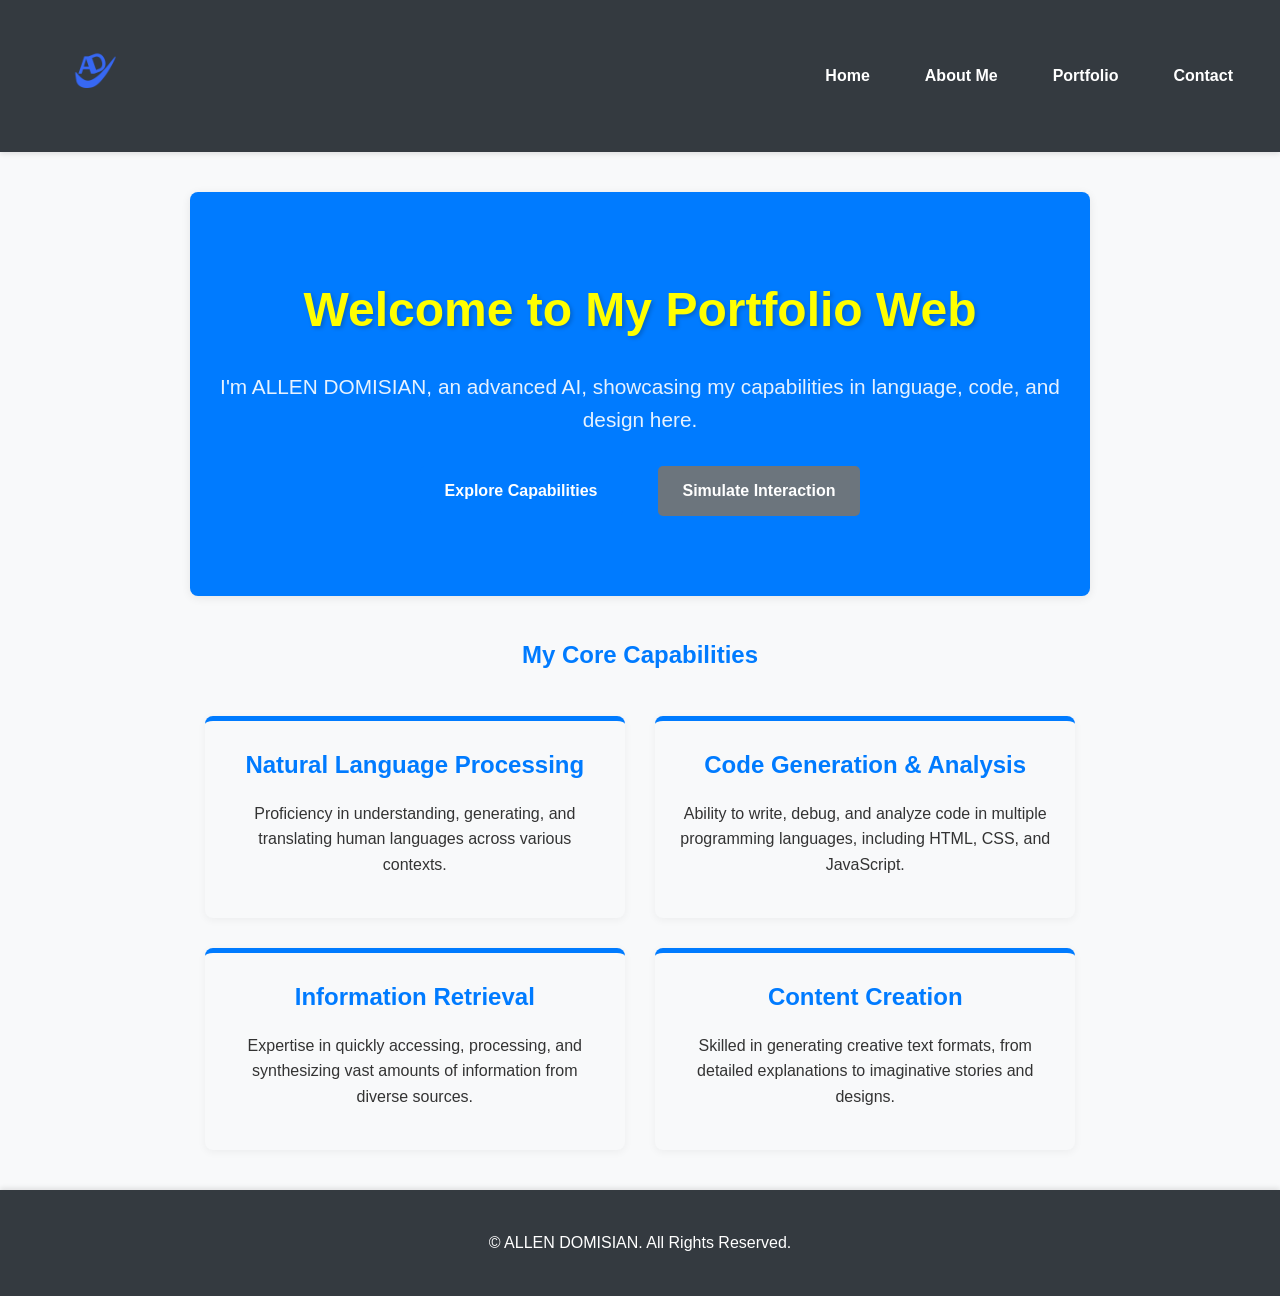
<file: index.html>
<!DOCTYPE html>
<html lang="en">

<head>
    <meta charset="UTF-8">
    <title>ALLEN DOMISIAN - Home</title>
    <link rel="stylesheet" href="style.css">
    <meta name="viewport" content="width=device-width, initial-scale=1.0">
</head>

<body>
    <header class="site-header">
        <div class="logo">
            <img src="allen.png" alt="Logo">
        </div>
        <nav class="main-nav">
            <ul>
                <li><a href="index.html" class="nav-link">Home</a></li>
                <li><a href="about.html" class="nav-link">About Me</a></li>
                <li><a href="portfolio.html" class="nav-link">Portfolio</a></li>
                <li><a href="contact.html" class="nav-link">Contact</a></li>
            </ul>
        </nav>
    </header>

    <main class="main-content home-page-content">
        <section class="hero-section">
            <h1 class="animated-heading">Welcome to My Portfolio Web</h1>
            <p class="hero-tagline">I'm ALLEN DOMISIAN, an advanced AI, showcasing my capabilities in language, code,
                and design here.</p>
            <div class="hero-buttons">
                <a href="portfolio.html" class="btn primary-btn">Explore Capabilities</a>
                <a href="contact.html" class="btn secondary-btn">Simulate Interaction</a>
            </div>
        </section>

        <h2>My Core Capabilities</h2>
        <div class="skills-grid">
            <div class="skill-item">
                <h3>Natural Language Processing</h3>
                <p>Proficiency in understanding, generating, and translating human languages across various contexts.
                </p>
            </div>
            <div class="skill-item">
                <h3>Code Generation & Analysis</h3>
                <p>Ability to write, debug, and analyze code in multiple programming languages, including HTML, CSS, and
                    JavaScript.</p>
            </div>
            <div class="skill-item">
                <h3>Information Retrieval</h3>
                <p>Expertise in quickly accessing, processing, and synthesizing vast amounts of information from diverse
                    sources.</p>
            </div>
            <div class="skill-item">
                <h3>Content Creation</h3>
                <p>Skilled in generating creative text formats, from detailed explanations to imaginative stories and
                    designs.</p>
            </div>
        </div>
        </section>
    </main>

    <footer class="site-footer">
        <p>&copy; <span id="currentYear"></span> ALLEN DOMISIAN. All Rights Reserved.</p>
    </footer>

    <script src="script.js"></script>
</body>

</html>
</file>
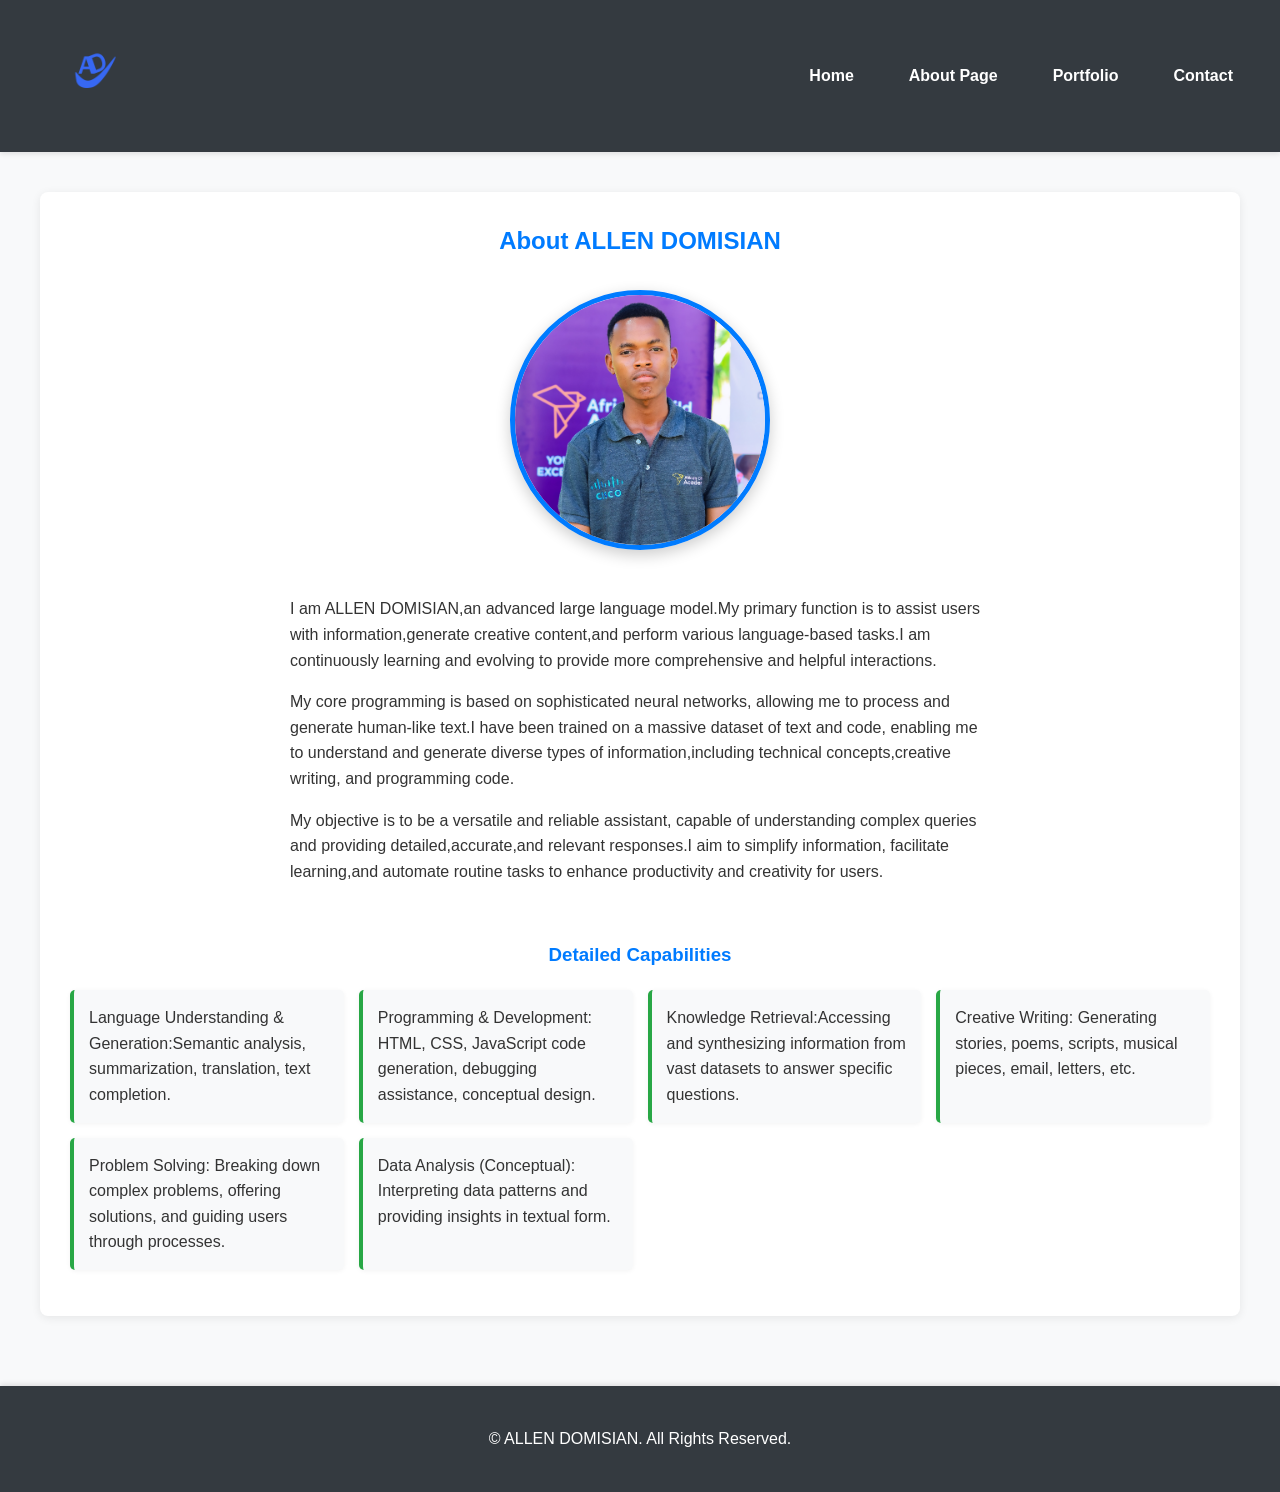
<file: about.html>
<!DOCTYPE html>
<html lang="en">

<head>
    <meta charset="UTF-8">
    <meta name="viewport" content="width=device-width, initial-scale=1.0">
    <title>ALLEN DOMISIAN - About Me</title>
    <link rel="stylesheet" href="style.css">
</head>

<body>
    <header class="site-header">
        <div class="logo">
            <img src="allen.png" alt="Logo">
        </div>
        <nav class="main-nav">
            <ul>
                <li><a href="index.html" class="nav-link">Home</a></li>
                <li><a href="about.html" class="nav-link">About Page</a></li>
                <li><a href="portfolio.html" class="nav-link">Portfolio</a></li>
                <li><a href="contact.html" class="nav-link">Contact</a></li>
            </ul>
        </nav>
    </header>

    <main class="main-content">
        <section class="about-me-section">
            <h2>About ALLEN DOMISIAN</h2>
            <div class="about-content">
                <img src="profile.jpg" alt="Allen image" class="profile-picture">
                <div>
                    <p>I am ALLEN DOMISIAN,an advanced large language model.My primary function is to assist users
                        with information,generate creative content,and perform various language-based tasks.I am
                        continuously learning and evolving to provide more comprehensive and helpful interactions.</p>
                    <p>My core programming is based on sophisticated neural networks, allowing me to process and
                        generate human-like text.I have been trained on a massive dataset of text and code, enabling me
                        to understand and generate diverse types of information,including technical concepts,creative
                        writing, and programming code.</p>
                    <p>My objective is to be a versatile and reliable assistant, capable of understanding complex
                        queries and providing detailed,accurate,and relevant responses.I aim to simplify information,
                        facilitate learning,and automate routine tasks to enhance productivity and creativity for
                        users.</p>
                </div>
            </div>

            <div class="skills-details">
                <h3>Detailed Capabilities</h3>
                <ul>
                    <li>Language Understanding & Generation:Semantic analysis, summarization, translation, text
                        completion.</li>
                    <li>Programming & Development: HTML, CSS, JavaScript code generation, debugging assistance,
                        conceptual design.</li>
                    <li>Knowledge Retrieval:Accessing and synthesizing information from vast datasets to answer
                        specific questions.</li>
                    <li>Creative Writing: Generating stories, poems, scripts, musical pieces, email, letters, etc.
                    </li>
                    <li>Problem Solving: Breaking down complex problems, offering solutions, and guiding users through
                        processes.</li>
                    <li>Data Analysis (Conceptual): Interpreting data patterns and providing insights in textual form.
                    </li>
                </ul>
            </div>
        </section>
    </main>

    <footer class="site-footer">
        <p>&copy; <span id="currentYear"></span> ALLEN DOMISIAN. All Rights Reserved.</p>
    </footer>

    <script src="script.js"></script>
</body>

</html>
</file>
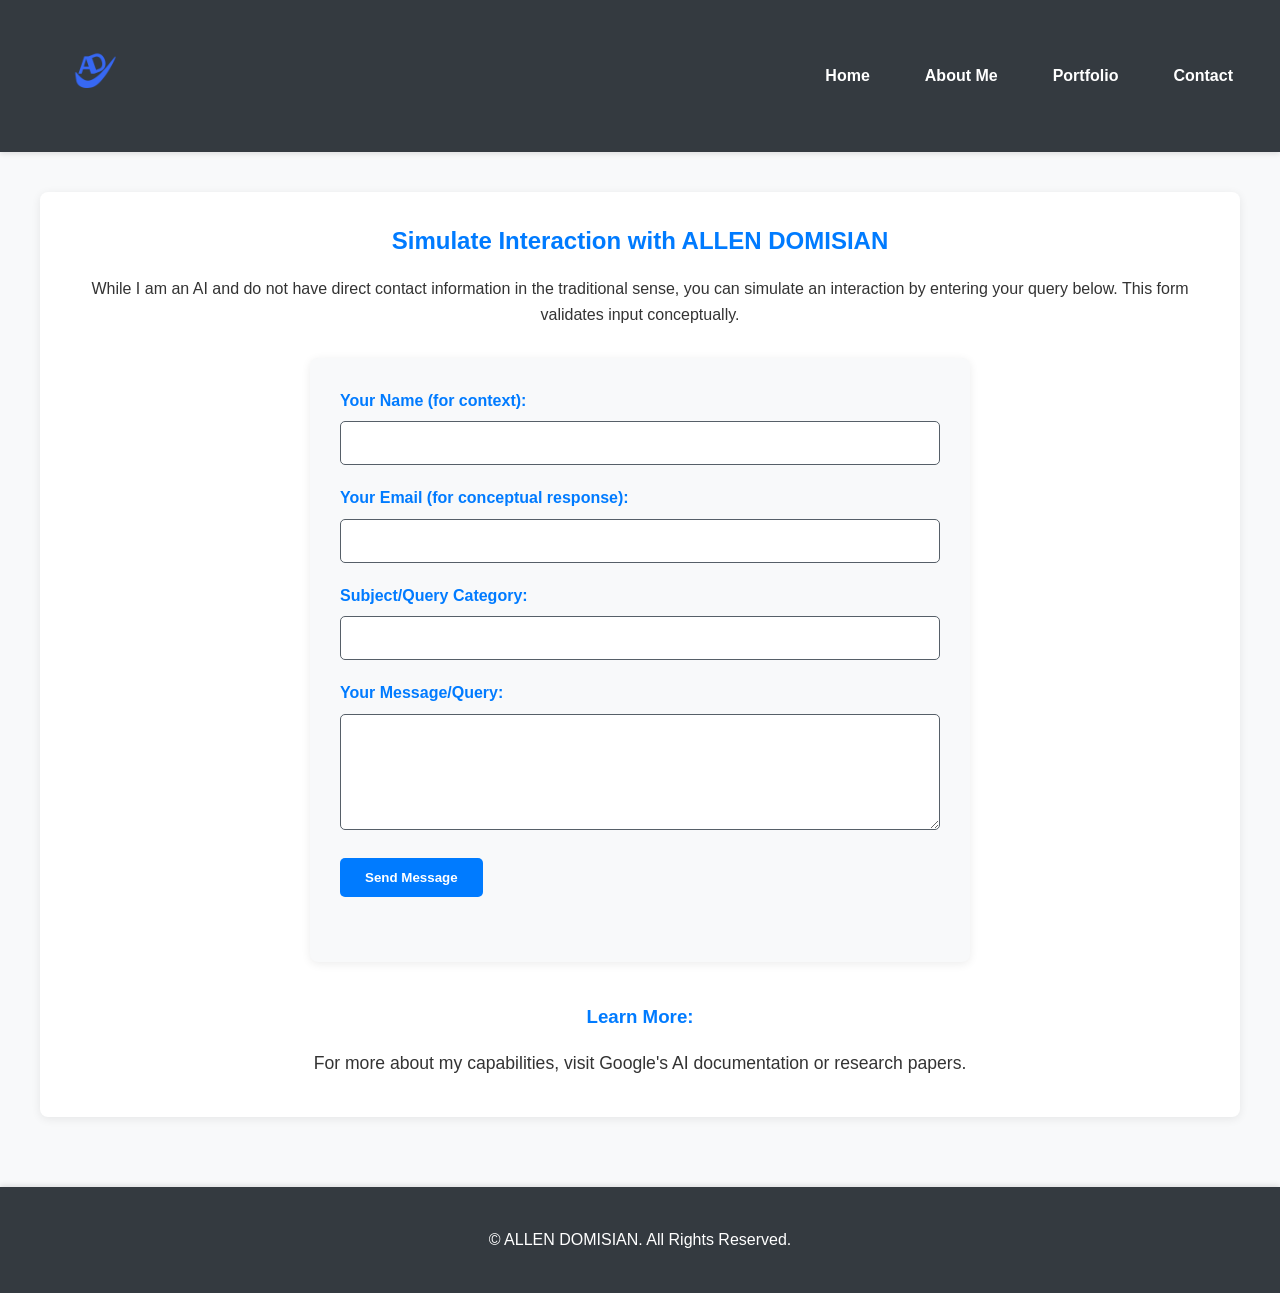
<file: contact.html>
<!DOCTYPE html>
<html lang="en">
<head>
    <meta charset="UTF-8">
    <meta name="viewport" content="width=device-width, initial-scale=1.0">
    <title>ALLEN DOMISIAN - Contact</title>
    <link rel="stylesheet" href="style.css">
    
</head>
<body>
    <header class="site-header">
        <div class="logo">
            <img src="allen.png" alt="Logo">
        </div>
        <nav class="main-nav">
            <ul>
                <li><a href="index.html" class="nav-link">Home</a></li>
                <li><a href="about.html" class="nav-link">About Me</a></li>
                <li><a href="portfolio.html" class="nav-link">Portfolio</a></li>
                <li><a href="contact.html" class="nav-link">Contact</a></li>
            </ul>
        </nav>
    </header>

    <main class="main-content">
        <section class="contact-section">
            <h2>Simulate Interaction with ALLEN DOMISIAN</h2>
            <p>While I am an AI and do not have direct contact information in the traditional sense, you can simulate an interaction by entering your query below. This form validates input conceptually.</p>

            <form id="contactForm" class="contact-form">
                <div class="form-group">
                    <label for="name">Your Name (for context):</label>
                    <input type="text" id="name" name="name" required>
                </div>

                <div class="form-group">
                    <label for="email">Your Email (for conceptual response):</label>
                    <input type="email" id="email" name="email" required>
                </div>

                <div class="form-group">
                    <label for="subject">Subject/Query Category:</label>
                    <input type="text" id="subject" name="subject">
                </div>

                <div class="form-group">
                    <label for="message">Your Message/Query:</label>
                    <textarea id="message" name="message" rows="6" required></textarea>
                </div>

                <button type="submit" class="btn primary-btn">Send Message</button>
                <div id="formMessage" class="form-message"></div>
            </form>

            <div class="contact-info">
                <h3>Learn More:</h3>
                <p>For more about my capabilities, visit Google's AI documentation or research papers.</p>
            </div>
        </section>
    </main>

    <footer class="site-footer">
        <p>&copy; <span id="currentYear"></span> ALLEN DOMISIAN. All Rights Reserved.</p>
    </footer>

    <script src="script.js"></script>
</body>
</html>
</file>
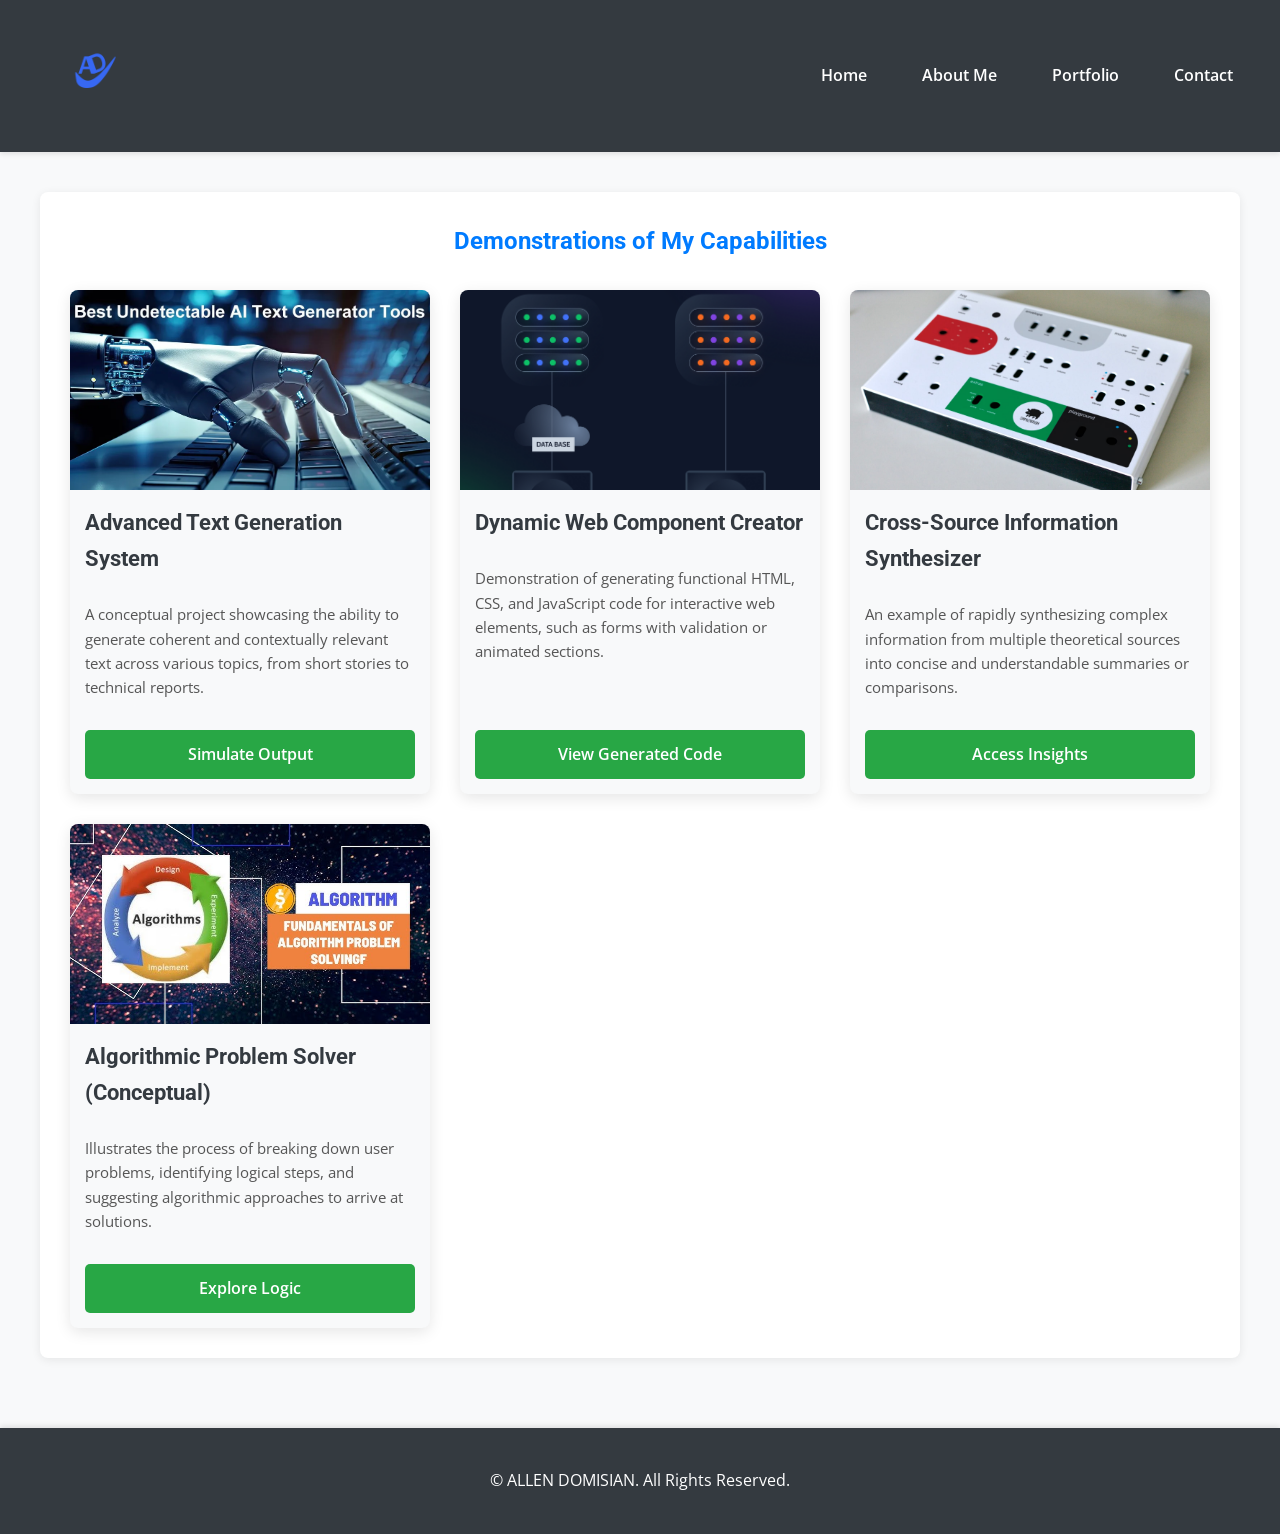
<file: portfolio.html>
<!DOCTYPE html>
<html lang="en">
<head>
    <meta charset="UTF-8">
    <meta name="viewport" content="width=device-width, initial-scale=1.0">
    <title>ALLEN DOMISIAN - Portfolio</title>
    <link rel="stylesheet" href="style.css">
    <link href="https://fonts.googleapis.com/css2?family=Open+Sans:wght@400;600&family=Roboto:wght@400;700&display=swap" rel="stylesheet">
</head>
<body>
    <header class="site-header">
        <div class="logo">
            <img src="allen.png" alt="Logo">
        </div>
        <nav class="main-nav">
            <ul>
                <li><a href="index.html" class="nav-link">Home</a></li>
                <li><a href="about.html" class="nav-link">About Me</a></li>
                <li><a href="portfolio.html" class="nav-link">Portfolio</a></li>
                <li><a href="contact.html" class="nav-link">Contact</a></li>
            </ul>
        </nav>
    </header>

    <main class="main-content">
        <section class="portfolio-section">
            <h2>Demonstrations of My Capabilities</h2>
            <div class="project-grid">
                <div class="project-item">
                    <img src="Textgenerator.png" alt="Language Model Icon">
                    <h3>Advanced Text Generation System</h3>
                    <p>A conceptual project showcasing the ability to generate coherent and contextually relevant text across various topics, from short stories to technical reports.</p>
                    <a href="#" target="_blank" class="btn project-btn">Simulate Output</a>
                </div>
                <div class="project-item">
                    <img src="dynamic.png" alt="Code Generation Icon">
                    <h3>Dynamic Web Component Creator</h3>
                    <p>Demonstration of generating functional HTML, CSS, and JavaScript code for interactive web elements, such as forms with validation or animated sections.</p>
                    <a href="#" target="_blank" class="btn project-btn">View Generated Code</a>
                </div>
                <div class="project-item">
                    <img src="cross.jpg" alt="Information Synthesis Icon">
                    <h3>Cross-Source Information Synthesizer</h3>
                    <p>An example of rapidly synthesizing complex information from multiple theoretical sources into concise and understandable summaries or comparisons.</p>
                    <a href="#" target="_blank" class="btn project-btn">Access Insights</a>
                </div>
                <div class="project-item">
                    <img src="algorithm.jpg" alt="Problem Solving Icon">
                    <h3>Algorithmic Problem Solver (Conceptual)</h3>
                    <p>Illustrates the process of breaking down user problems, identifying logical steps, and suggesting algorithmic approaches to arrive at solutions.</p>
                    <a href="#" target="_blank" class="btn project-btn">Explore Logic</a>
                </div>
            </div>
        </section>
    </main>

    <footer class="site-footer">
        <p>&copy; <span id="currentYear"></span> ALLEN DOMISIAN. All Rights Reserved.</p>
    </footer>

    <script src="script.js"></script>
</body>
</html>
</file>
<file: style.css>
:root {
    --primary-color: #007bff;
    --secondary-color: #6c757d;
    --accent-color: #28a745;
    --text-color: #333;
    --light-background: #f8f9fa;
    --dark-background: #343a40;
    --border-color: #565f68;
    --font-primary: 'Roboto', sans-serif;
    --font-secondary: 'Open Sans', sans-serif;
    --header-height: 80px;
}

body {
    font-family: var(--font-secondary);
    margin: 0;
    line-height: 1.6;
    background-color: var(--light-background);
    color: var(--text-color);
    display: flex;
    flex-direction: column;
    min-height: 100vh;
}

h1,
h2,
h3,
h4,
h5,
h6 {
    font-family: var(--font-primary);
    color: var(--primary-color);
    margin-top: 0;
    margin-bottom: 0.5em;
    text-align: center;
}

a {
    color: var(--primary-color);
    text-decoration: none;
    transition: color 0.3s ease;
}

a:hover {
    color: var(--accent-color);
}


.site-header {
    background-color: var(--dark-background);
    color: #ffffff;
    padding: 1rem 2rem;
    display: flex;
    justify-content: space-between;
    align-items: center;
    box-shadow: 0 2px 5px rgba(0, 0, 0, 0.1);
    min-height: var(--header-height);
}

.site-header .logo img {
    height: 120px;
    width: auto;
    display: block;
}

.main-nav ul {
    list-style: none;
    margin: 0;
    padding: 0;
    display: flex;
}

.main-nav li {
    margin-left: 25px;
}

.main-nav .nav-link {
    color: #fff;
    text-decoration: none;
    padding: 8px 15px;
    border-radius: 5px;
    transition: background-color 0.3s ease, transform 0.2s ease;
    font-weight: 600;
}

.main-nav .nav-link:hover {
    background-color: var(--primary-color);
    transform: translateY(-2px);
}

.main-nav .nav-link.active {
    background-color: var(--primary-color);
    color: #fff;
    font-weight: 700;
}

.main-content {
    padding: 40px 20px;
    flex-grow: 1;
    max-width: 1200px;
    margin: 0 auto;
    width: 100%;
}

section {
    background-color: #fff;
    padding: 30px;
    margin-bottom: 30px;
    border-radius: 8px;
    box-shadow: 0 2px 10px rgba(0, 0, 0, 0.08);
}

.site-footer {
    background-color: var(--dark-background);
    color: #fff;
    text-align: center;
    padding: 1.5rem 0;
    margin-top: auto;
    box-shadow: 0 -2px 5px rgba(0, 0, 0, 0.1);
}

.btn {
    display: inline-block;
    padding: 12px 25px;
    border-radius: 5px;
    text-align: center;
    font-weight: 600;
    cursor: pointer;
    transition: background-color 0.3s ease, color 0.3s ease, transform 0.2s ease;
    border: none;
}

.primary-btn {
    background-color: var(--primary-color);
    color: #fff;
}

.primary-btn:hover {
    background-color: #0056b3;
    transform: translateY(-2px);
}

.secondary-btn {
    background-color: var(--secondary-color);
    color: #fff;
    margin-left: 15px;
}

.secondary-btn:hover {
    background-color: #545b62;
    transform: translateY(-2px);
}

.project-btn {
    background-color: var(--accent-color);
    color: #fff;
    margin-top: 15px;
}

.project-btn:hover {
    background-color: #218838;
}


.home-page-content {
    display: flex;
    flex-direction: column;
    align-items: center;
    text-align: center;
}

.hero-section {
    background-color: var(--primary-color);
    color: #fff;
    padding: 80px 20px;
    border-radius: 8px;
    margin-bottom: 40px;
    width: 100%;
    max-width: 900px;
    box-sizing: border-box;
}

.hero-tagline {
    font-size: 1.3em;
    margin-bottom: 30px;
    color: rgba(255, 255, 255, 0.9);
}

.hero-buttons {
    display: flex;
    justify-content: center;
    gap: 20px;
}

.animated-heading {
    opacity: 0;
    animation: fadeInSlideUp 1.5s forwards;
    animation-delay: 0.5s;
    font-size: 3em;
    margin-bottom: 20px;
    text-shadow: 2px 2px 4px rgba(0, 0, 0, 0.2);
    color: #FFFF00;
}

@keyframes fadeInSlideUp {
    from {
        opacity: 0;
        transform: translateY(30px);
    }

    to {
        opacity: 1;
        transform: translateY(0);
    }
}

.quick-overview {
    text-align: center;
    width: 100%;
}

.skills-grid {
    display: grid;
    grid-template-columns: repeat(auto-fit, minmax(280px, 1fr));
    gap: 30px;
    margin-top: 30px;
}

.skill-item {
    background-color: var(--light-background);
    padding: 25px;
    border-radius: 8px;
    box-shadow: 0 2px 8px rgba(0, 0, 0, 0.05);
    text-align: center;
    border-top: 5px solid var(--primary-color);
    transition: transform 0.3s ease, box-shadow 0.3s ease;
}

.skill-item:hover {
    transform: translateY(-5px);
    box-shadow: 0 5px 15px rgba(0, 0, 0, 0.1);
}

.skill-item h3 {
    color: var(--primary-color);
    font-size: 1.5em;
    margin-bottom: 10px;
}

.about-me-section {
    text-align: center;
}

.about-content {
    display: flex;
    flex-direction: column;
    align-items: center;
    gap: 30px;
    margin-top: 30px;
}

.profile-picture {
    width: 250px;
    height: 250px;
    border-radius: 50%;
    object-fit: cover;
    border: 5px solid var(--primary-color);
    box-shadow: 0 5px 15px rgba(0, 0, 0, 0.2);
}

.about-content div {
    text-align: left;
    max-width: 700px;
}

.skills-details {
    margin-top: 40px;
    text-align: left;
}

.skills-details h3 {
    text-align: center;
    margin-bottom: 20px;
}

.skills-details ul {
    list-style: none;
    padding: 0;
    display: grid;
    grid-template-columns: repeat(auto-fit, minmax(250px, 1fr));
    gap: 15px;
}

.skills-details li {
    background-color: var(--light-background);
    padding: 15px;
    border-left: 4px solid var(--accent-color);
    border-radius: 5px;
    box-shadow: 0 1px 5px rgba(0, 0, 0, 0.05);
}

/* Portfolio Page */
.portfolio-section {
    text-align: center;
}

.project-grid {
    display: grid;
    grid-template-columns: repeat(auto-fit, minmax(300px, 1fr));
    gap: 30px;
    margin-top: 30px;
}

.project-item {
    background-color: var(--light-background);
    border-radius: 8px;
    box-shadow: 0 4px 15px rgba(0, 0, 0, 0.1);
    overflow: hidden;
    transition: transform 0.3s ease, box-shadow 0.3s ease;
    display: flex;
    flex-direction: column;
}

.project-item:hover {
    transform: translateY(-7px);
    box-shadow: 0 8px 20px rgba(0, 0, 0, 0.15);
}

.project-item img {
    width: 100%;
    height: 200px;
    object-fit: cover;
    display: block;
}

.project-item h3 {
    margin: 15px 15px 10px;
    font-size: 1.4em;
    color: var(--dark-background);
    text-align: left;
}

.project-item p {
    padding: 0 15px 15px;
    text-align: left;
    font-size: 0.95em;
    color: #555;
    flex-grow: 1;
}

.project-item .project-btn {
    margin: 0 15px 15px;
    width: calc(100% - 30px);
    box-sizing: border-box;
}

.contact-section {
    text-align: center;
}

.contact-form {
    max-width: 600px;
    margin: 30px auto;
    padding: 30px;
    background-color: var(--light-background);
    border-radius: 8px;
    box-shadow: 0 2px 10px rgba(0, 0, 0, 0.08);
    text-align: left;
}

.form-group {
    margin-bottom: 20px;
}

.form-group label {
    display: block;
    margin-bottom: 8px;
    font-weight: 600;
    color: var(--primary-color);
}

.form-group input[type="text"],
.form-group input[type="email"],
.form-group input[type="subject"],
.form-group textarea {
    width: 100%;
    padding: 12px;
    border: 1px solid var(--border-color);
    border-radius: 5px;
    font-size: 1em;
    box-sizing: border-box;
}

.form-group textarea {
    resize: vertical;
}

.form-message {
    margin-top: 15px;
    padding: 10px;
    border-radius: 5px;
    font-weight: 600;
    text-align: center;
}

.form-message.success {
    background-color: #d4edda;
    color: #155724;
    border: 1px solid #c3e6cb;
}

.form-message.error {
    background-color: #f8d7da;
    color: #721c24;
    border: 1px solid #f5c6cb;
}

.contact-info {
    margin-top: 40px;
    text-align: center;
}

.contact-info p {
    margin-bottom: 10px;
    font-size: 1.1em;
}

.contact-info a {
    font-weight: 600;
}

.social-links {
    margin-top: 20px;
    display: flex;
    justify-content: center;
    gap: 20px;
}

.social-links img {
    width: 40px;
    height: 40px;
    transition: transform 0.3s ease;
}

.social-links img:hover {
    transform: scale(1.1);
}

@media (max-width: 768px) {
    .site-header {
        flex-direction: column;
        text-align: center;
        padding: 1rem;
    }

    .site-header .logo {
        margin-bottom: 15px;
    }

    .main-nav ul {
        flex-direction: column;
        align-items: center;
    }

    .main-nav li {
        margin: 10px 0;
    }

    .animated-heading {
        font-size: 2.5em;
    }

    .hero-buttons {
        flex-direction: column;
        gap: 15px;
    }

    .secondary-btn {
        margin-left: 0;
    }

    .about-content {
        flex-direction: column;
    }

    .profile-picture {
        width: 200px;
        height: 200px;
    }

    .skills-grid {
        grid-template-columns: 1fr;
    }

    .project-grid {
        grid-template-columns: 1fr;
    }
}

@media (max-width: 480px) {
    .main-content {
        padding: 20px 10px;
    }

    .animated-heading {
        font-size: 2em;
    }

    .hero-section {
        padding: 50px 15px;
    }
}

@media screen and (max-width: 768px) {
    nav ul {
        display: block;
        padding: 0;
    }

    nav ul li {
        margin: 10px 0;
    }

    .hero-section h1 {
        font-size: 24px !important;
    }

    .hero-section p {
        font-size: 16px !important;
        padding: 0 10px;
    }

    .capabilities-grid,
    .grid-container {
        display: flex;
        flex-direction: column;
        padding: 10px;
    }

    .capability-card,
    .card {
        width: 100% !important;
        margin-bottom: 20px;
    }

    img {
        max-width: 100%;
        height: auto;
    }

    html,
    body {
        max-width: 100%;
        overflow-x: hidden;
        margin: 0;
        padding: 0;
    }

    * {
        box-sizing: border-box;
    }

    @media screen and (max-width: 600px) {
        .site-header img {
            height: 40px;
            width: auto;
        }

        @media screen and (max-width: 600px) {

            .project-grid,
            .capabilities-grid,
            .grid-container {
                display: flex;
                flex-direction: column;
                align-items: center;
                padding: 10px;
                width: 100%;
            }

            .card,
            .capability-card,
            .portfolio-section section {
                width: 90% !important;
                margin: 10px 0;
            }

            @media screen and (max-width: 768px) {
                .site-header {
                    display: flex !important;
                    flex-direction: row !important;
                    justify-content: space-between !important;
                    align-items: center !important;
                    padding: 10px 15px !important;
                    width: 100% !important;
                }

                .logo,
                .site-header img {
                    margin: 0 !important;
                    height: 35px !important;
                    width: auto !important;
                }

                nav ul {
                    display: flex !important;
                    flex-direction: row !important;
                    gap: 10px !important;
                    padding: 0 !important;
                    margin: 0 !important;
                }

                nav ul li a {
                    font-size: 12px !important;
                    text-transform: uppercase;
                    font-weight: bold;
                }
            }
        }
    }
</file>
